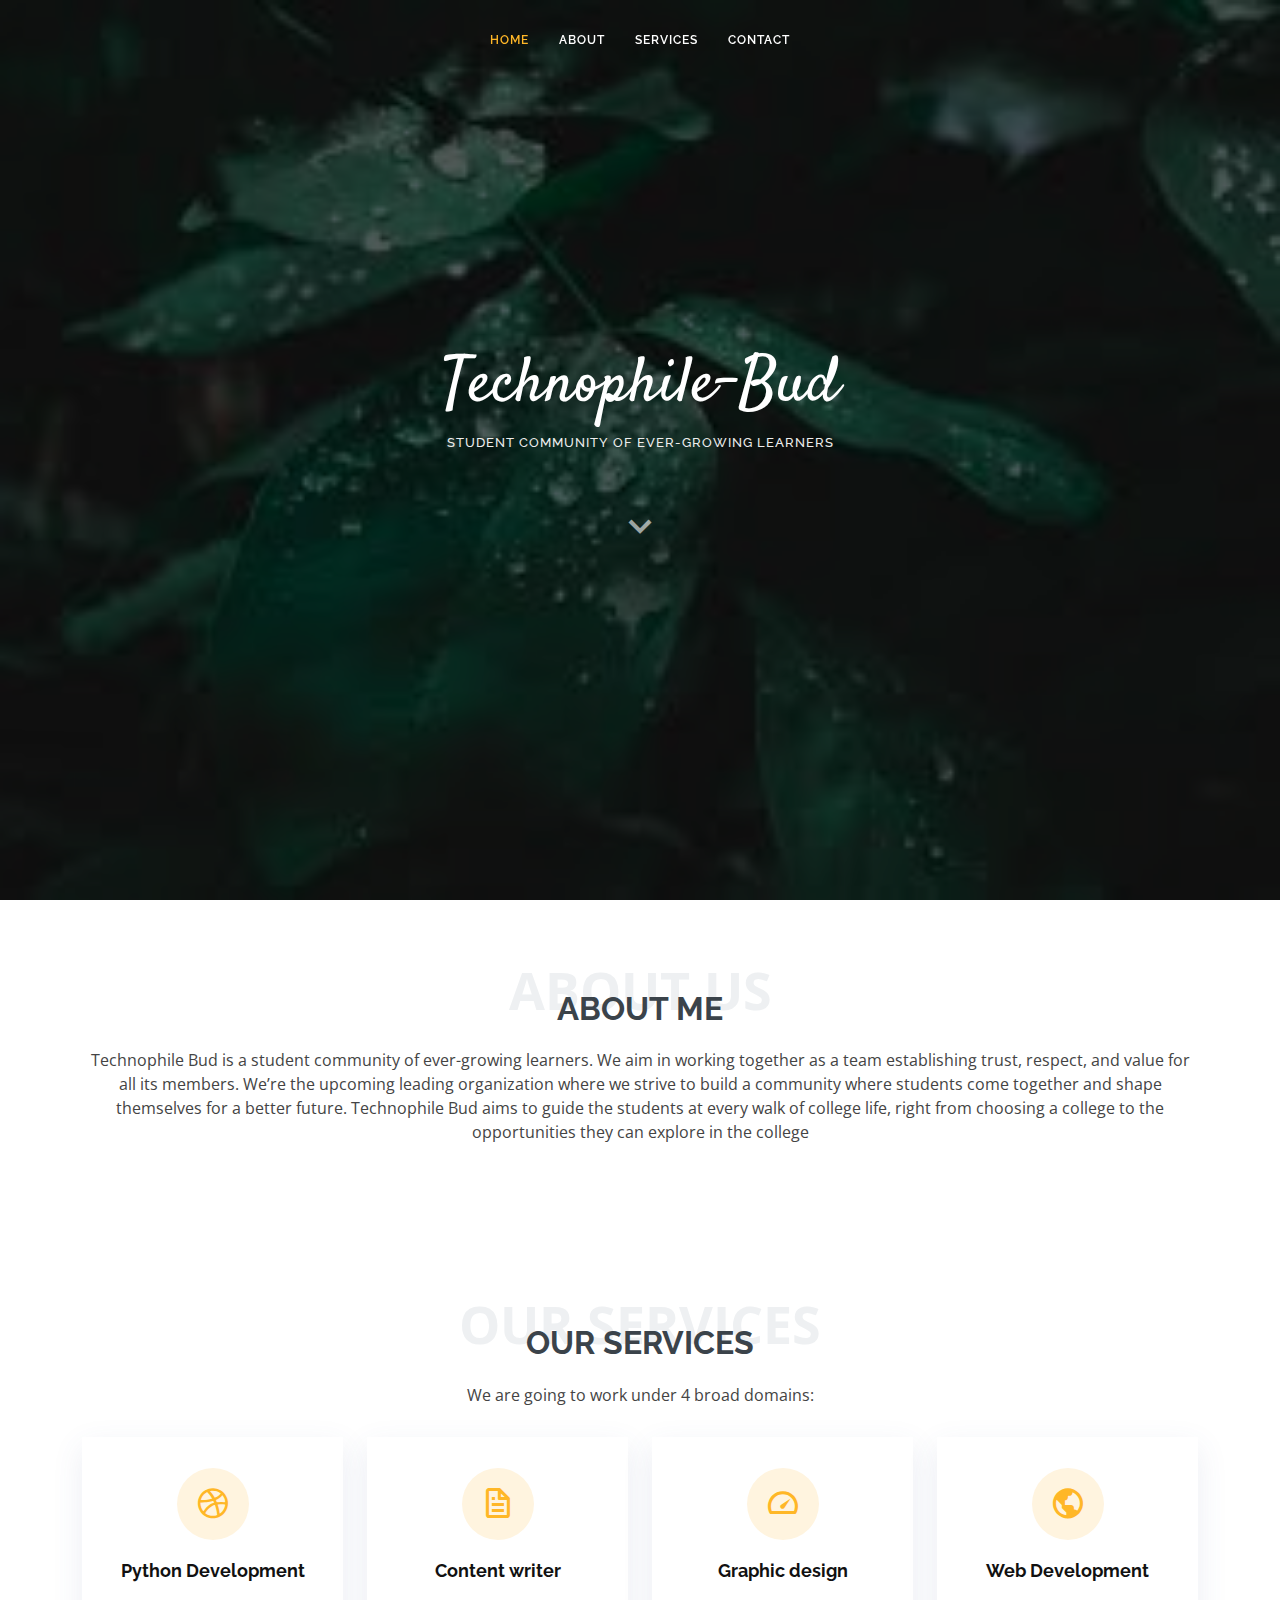
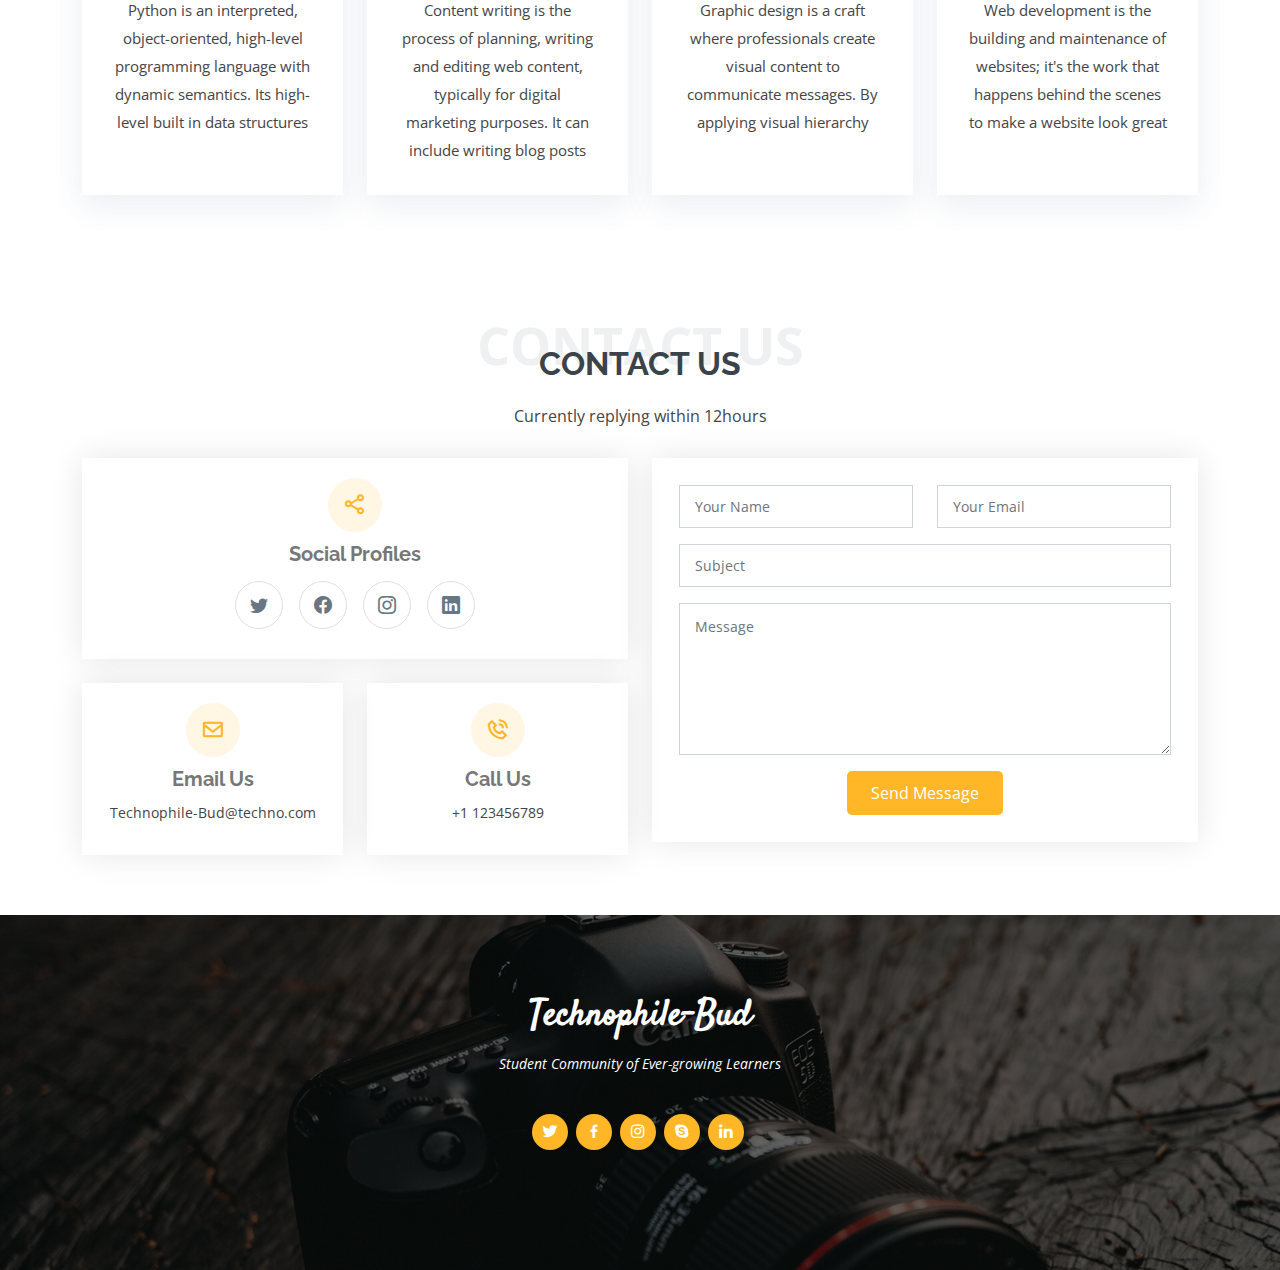
<file: Task_4/index.html>
<!DOCTYPE html>
<html lang="en">

<head>
  <meta charset="utf-8">
  <meta content="width=device-width, initial-scale=1.0" name="viewport">

  <title>Technophile-Bud</title>
  <meta content="" name="description">
  <meta content="" name="keywords">

  <!-- Favicons -->
  <link href="https://i.pinimg.com/564x/f2/9a/85/f29a85b01260d7a4f477b8e4646e94b4.jpg" rel="icon">

  <!-- Google Fonts -->
  <link href="https://fonts.googleapis.com/css?family=Open+Sans:300,300i,400,400i,600,600i,700,700i|Raleway:300,300i,400,400i,500,500i,600,600i,700,700i|Satisfy" rel="stylesheet">

  <link href="assets/vendor/bootstrap/css/bootstrap.min.css" rel="stylesheet">
  <link href="assets/vendor/bootstrap-icons/bootstrap-icons.css" rel="stylesheet">
  <link href="assets/vendor/boxicons/css/boxicons.min.css" rel="stylesheet">
  <link href="assets/vendor/glightbox/css/glightbox.min.css" rel="stylesheet">
  <link href="assets/vendor/swiper/swiper-bundle.min.css" rel="stylesheet">
  <link href="assets/css/style.css" rel="stylesheet">

<body>

  <!-- ======= Header ======= -->
  <header id="header" class="fixed-top d-flex justify-content-center align-items-center header-transparent">

    <nav id="navbar" class="navbar">
      <ul>
        <li><a class="nav-link scrollto active" href="#hero">Home</a></li>
        <li><a class="nav-link scrollto" href="#about">About</a></li>
        <li><a class="nav-link scrollto" href="#services">Services</a></li>
        <li><a class="nav-link scrollto" href="#contact">Contact</a></li>
      </ul>
      <i class="bi bi-list mobile-nav-toggle"></i>
    </nav><!-- .navbar -->

  </header><!-- End Header -->

  <!-- ======= Hero Section ======= -->
  <section id="hero">
    <div class="hero-container">
      <h1>Technophile-Bud</h1>
      <h2>Student Community of Ever-growing Learners</h2>
      <a href="#about" class="btn-scroll scrollto" title="Scroll Down"><i class="bx bx-chevron-down"></i></a>
    </div>
  </section><!-- End Hero -->

  <main id="main">

    <!-- ======= About Me Section ======= -->
    <section id="about" class="about">
      <div class="container">

        <div class="section-title">
          <span>About Us</span>
          <h2>About Me</h2>
          <p>Technophile Bud is a student community of ever-growing learners. We aim in working together as a team establishing trust, respect, and value for all its members. We’re the upcoming leading organization where we strive to build a community where students come together and shape themselves for a better future. Technophile Bud aims to guide the students at every walk of college life, right from choosing a college to the opportunities they can explore in the college</p>
        </div>

      </div>
    </section><!-- End About Me Section -->

    <!-- ======= My Services Section ======= -->
    <section id="services" class="services">
      <div class="container">

        <div class="section-title">
          <span>Our Services</span>
          <h2>Our Services</h2>
          <p>We are going to work under 4 broad domains:</p>
        </div>

        <div class="row">
          <div class="col-md-6 col-lg-3 d-flex align-items-stretch mb-5 mb-lg-0">
            <div class="icon-box">
              <div class="icon"><i class="bx bxl-dribbble"></i></div>
              <h4 class="title"><a href="">Python Development</a></h4>
              <p class="description">Python is an interpreted, object-oriented, high-level programming language with dynamic semantics. Its high-level built in data structures</p>
            </div>
          </div>

          <div class="col-md-6 col-lg-3 d-flex align-items-stretch mb-5 mb-lg-0">
            <div class="icon-box">
              <div class="icon"><i class="bx bx-file"></i></div>
              <h4 class="title"><a href="">Content writer</a></h4>
              <p class="description">Content writing is the process of planning, writing and editing web content, typically for digital marketing purposes. It can include writing blog posts</p>
            </div>
          </div>

          <div class="col-md-6 col-lg-3 d-flex align-items-stretch mb-5 mb-lg-0">
            <div class="icon-box">
              <div class="icon"><i class="bx bx-tachometer"></i></div>
              <h4 class="title"><a href="">Graphic design</a></h4>
              <p class="description">Graphic design is a craft where professionals create visual content to communicate messages. By applying visual hierarchy</p>
            </div>
          </div>

          <div class="col-md-6 col-lg-3 d-flex align-items-stretch mb-5 mb-lg-0">
            <div class="icon-box">
              <div class="icon"><i class="bx bx-world"></i></div>
              <h4 class="title"><a href="">Web Development</a></h4>
              <p class="description">Web development is the building and maintenance of websites; it's the work that happens behind the scenes to make a website look great</p>
            </div>
          </div>

        </div>

      </div>
    </section><!-- End My Services Section -->

    <!-- ======= Contact Section ======= -->
    <section id="contact" class="contact">
      <div class="container">

        <div class="section-title">
          <span>Contact Us</span>
          <h2>Contact Us</h2>
          <p>Currently replying within 12hours</p>
        </div>

        <div class="row">

          <div class="col-lg-6">

            <div class="row">
              <div class="col-md-12">
                <div class="info-box">
                  <i class="bx bx-share-alt"></i>
                  <h3>Social Profiles</h3>
                  <div class="social-links">
                    <a href="#" class="twitter"><i class="bi bi-twitter"></i></a>
                    <a href="#" class="facebook"><i class="bi bi-facebook"></i></a>
                    <a href="#" class="instagram"><i class="bi bi-instagram"></i></a>
                    <a href="#" class="linkedin"><i class="bi bi-linkedin"></i></a>
                  </div>
                </div>
              </div>
              <div class="col-md-6">
                <div class="info-box mt-4">
                  <i class="bx bx-envelope"></i>
                  <h3>Email Us</h3>
                  <p>Technophile-Bud@techno.com</p>
                </div>
              </div>
              <div class="col-md-6">
                <div class="info-box mt-4">
                  <i class="bx bx-phone-call"></i>
                  <h3>Call Us</h3>
                  <p>+1 123456789</p>
                </div>
              </div>
            </div>

          </div>

          <div class="col-lg-6">
            <form action="#home" method="post" role="form" class="php-email-form">
              <div class="row">
                <div class="col-md-6 form-group">
                  <input type="text" name="name" class="form-control" id="name" placeholder="Your Name" required>
                </div>
                <div class="col-md-6 form-group mt-3 mt-md-0">
                  <input type="email" class="form-control" name="email" id="email" placeholder="Your Email" required>
                </div>
              </div>
              <div class="form-group mt-3">
                <input type="text" class="form-control" name="subject" id="subject" placeholder="Subject" required>
              </div>
              <div class="form-group mt-3">
                <textarea class="form-control" name="message" rows="6" placeholder="Message" required></textarea>
              </div>
              <div class="my-3">
                <div class="loading">Loading</div>
                <div class="error-message"></div>
                <div class="sent-message">Your message has been sent. Thank you!</div>
              </div>
              <div class="text-center"><button type="submit">Send Message</button></div>
            </form>
          </div>

        </div>

      </div>
    </section><!-- End Contact Me Section -->

  </main><!-- End #main -->

  <!-- ======= Footer ======= -->
  <footer id="footer">
    <div class="container">
      <h3>Technophile-Bud</h3>
      <p>Student Community of Ever-growing Learners</p>  <div class="social-links">
        <a href="#" class="twitter"><i class="bx bxl-twitter"></i></a>
        <a href="#" class="facebook"><i class="bx bxl-facebook"></i></a>
        <a href="#" class="instagram"><i class="bx bxl-instagram"></i></a>
        <a href="#" class="google-plus"><i class="bx bxl-skype"></i></a>
        <a href="#" class="linkedin"><i class="bx bxl-linkedin"></i></a>
      </div>
    </div>
  </footer><!-- End Footer -->

  <a href="#" class="back-to-top d-flex align-items-center justify-content-center"><i class="bi bi-arrow-up-short"></i></a>

  <script src="assets/js/main.js"></script>

</body>
</html>
</file>
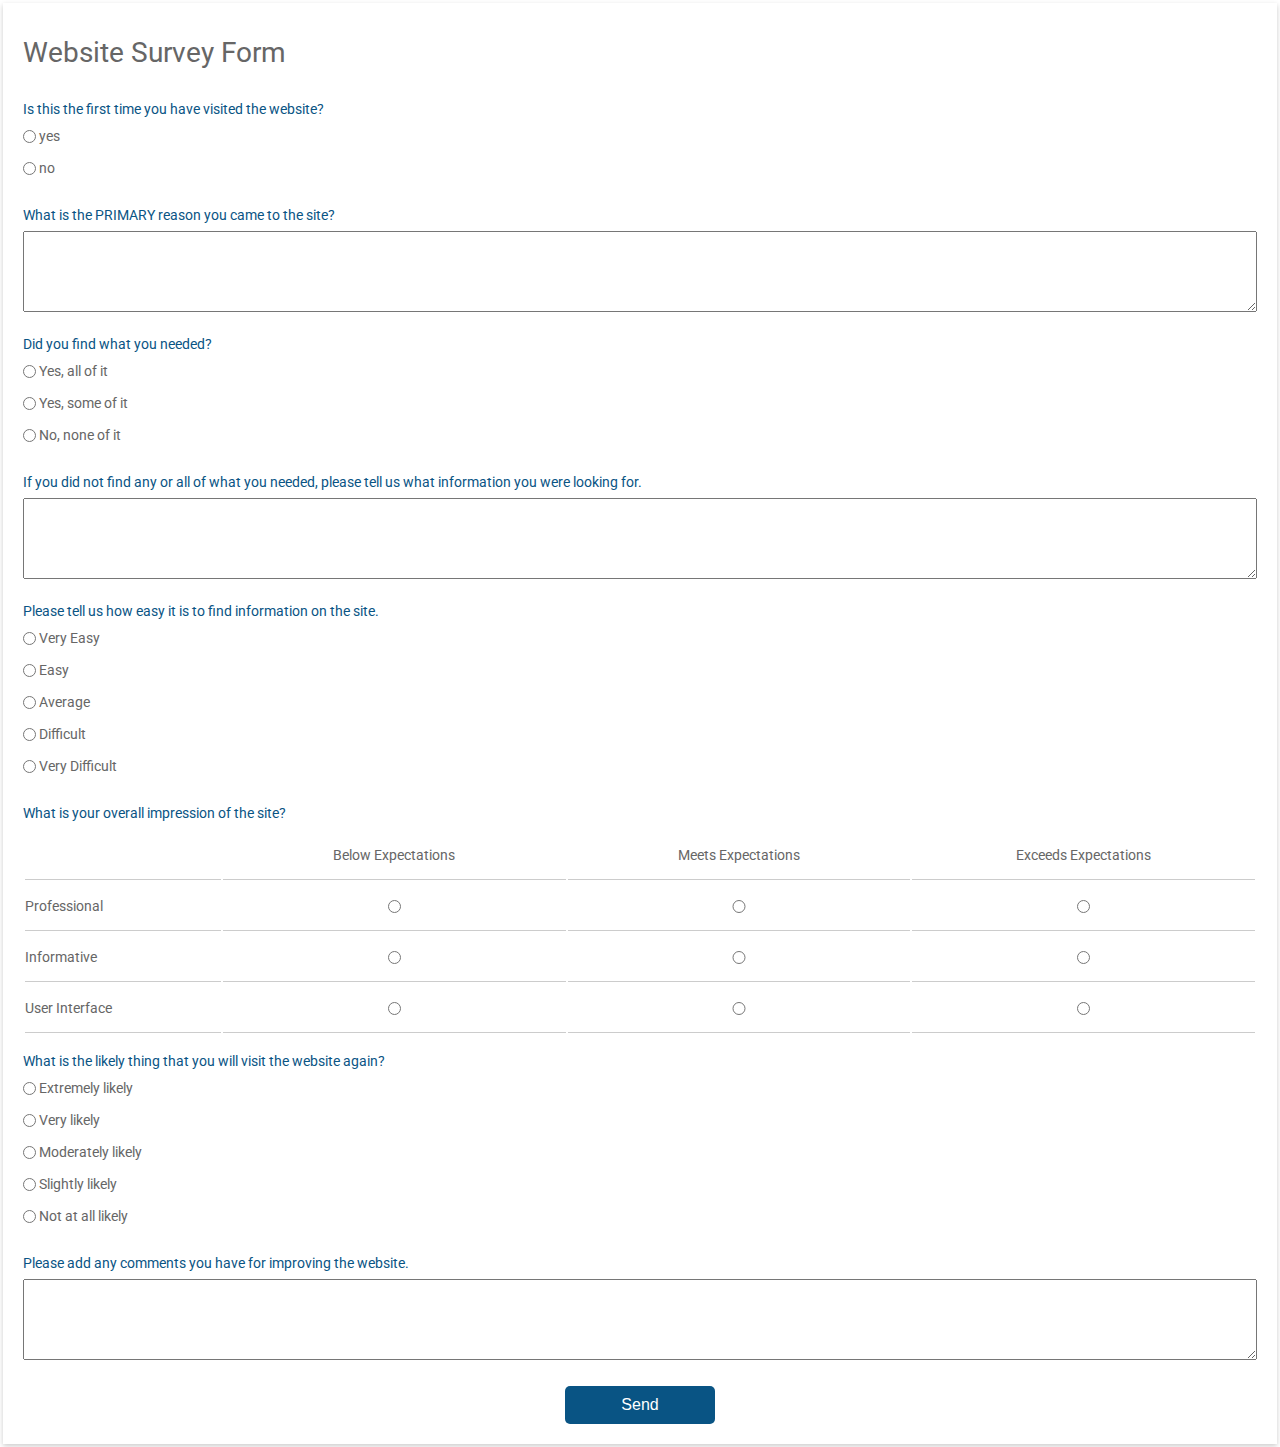
<file: Task_2/survey.html>
<!DOCTYPE html>
<html>
  <head>
    <title>Website Survey Form</title>
    <link href='https://fonts.googleapis.com/css?family=Open+Sans:400,300,300italic,400italic,600' rel='stylesheet' type='text/css'>
    <link href="https://fonts.googleapis.com/css?family=Roboto:300,400,500,700" rel="stylesheet">
    <link rel="icon" href="https://twemoji.maxcdn.com/2/svg/1f47e.svg" type="image/gif">
    <style>
      html, body {
      min-height: 100%;
      }
      body, div, form, input, p { 
      padding: 0;
      margin: 0;
      outline: none;
      font-family: Roboto, Arial, sans-serif;
      font-size: 14px;
      color: #666;
      line-height: 22px;
      }
      h1 {
      font-weight: 400;
      }
      .testbox {
      display: flex;
      justify-content: center;
      align-items: center;
      height: inherit;
      padding: 3px;
      }
      form {
      width: 100%;
      padding: 20px;
      background: #fff;
      box-shadow: 0 2px 5px #ccc; 
      }
      input {
      width: calc(100% - 10px);
      padding: 5px;
      border: 1px solid #ccc;
      border-radius: 3px;
      vertical-align: middle;
      }
      input:hover, textarea:hover {
      outline: none;
      border: 1px solid #095484;
      }
      th, td {
      width: 28%;
      padding: 15px 0;
      border-bottom: 1px solid #ccc;
      text-align: center;
      vertical-align: unset;
      line-height: 18px;
      font-weight: 400;
      word-break: break-all;
      }
      .first-col {
      width: 16%;
      text-align: left;
      }
      textarea:hover {
      outline: none;
      border: 1px solid #1c87c9;
      }
      table {
      width: 100%;
      }
      textarea {
      width: calc(100% - 6px);
      }
      .question {
      padding: 15px 0 5px;
      color: #095484;
      }
      .question-answer label {
      display: block;
      padding: 0 20px 10px 0;
      }
      .question-answer input {
      width: auto;
      }
      .btn-block {
      margin-top: 20px;
      text-align: center;
      }
      button {
      width: 150px;
      padding: 10px;
      border: none;
      -webkit-border-radius: 5px; 
      -moz-border-radius: 5px; 
      border-radius: 5px; 
      background-color: #095484;
      font-size: 16px;
      color: #fff;
      cursor: pointer;
      }
      button:hover {
      background-color: #0666a3;
      }
      @media (min-width: 568px) {
      th, td {
      word-break: keep-all;
      }
      }
    </style>
  </head>
  <body>
    <div class="testbox">
      <form action="/">
        <h1>Website Survey Form</h1>
        <p class="question">Is this the first time you have visited the website?</p>
        <div class="question-answer">
          <label><input type="radio" value="none" name="visited" /> yes</label>
          <label><input type="radio" value="none" name="visited" /> no</label>
        </div>
        <p class="question">What is the PRIMARY reason you came to the site?</p>
        <textarea rows="5"></textarea>
        <p class="question">Did you find what you needed?</p>
        <div class="question-answer">
          <label><input type="radio" value="none" name="needed" /> Yes, all of it</label>
          <label><input type="radio" value="none" name="needed" /> Yes, some of it</label>
          <label><input type="radio" value="none" name="needed" /> No, none of it</label>
        </div>
        <p class="question">If you did not find any or all of what you needed, please tell us what information you were looking for.</p>
        <textarea rows="5"></textarea>
        <p class="question">Please tell us how easy it is to find information on the site.</p>
        <div class="question-answer">
          <label><input type="radio" value="none" name="easy" /> Very Easy</label>
          <label><input type="radio" value="none" name="easy" /> Easy</label>
          <label><input type="radio" value="none" name="easy" /> Average</label>
          <label><input type="radio" value="none" name="easy" /> Difficult</label>
          <label><input type="radio" value="none" name="easy" /> Very Difficult</label>
        </div>
        <p class="question">What is your overall impression of the site?</p>
        <table>
          <tr>
            <th class="first-col"></th>
            <th>Below Expectations</th>
            <th>Meets Expectations</th>
            <th>Exceeds Expectations</th>
          </tr>
          <tr>
            <td class="first-col">Professional</td>
            <td><input type="radio" value="none" name="professional" /></td>
            <td><input type="radio" value="none" name="professional" /></td>
            <td><input type="radio" value="none" name="professional" /></td>
          </tr>
          <tr>
            <td class="first-col">Informative</td>
            <td><input type="radio" value="none" name="Informative" /></td>
            <td><input type="radio" value="none" name="Informative" /></td>
            <td><input type="radio" value="none" name="Informative" /></td>
          </tr>
          <tr>
            <td class="first-col">User Interface</td>
            <td><input type="radio" value="none" name="Visually" /></td>
            <td><input type="radio" value="none" name="Visually" /></td>
            <td><input type="radio" value="none" name="Visually" /></td>
          </tr>
        </table>
        <p class="question">What is the likely thing that you will visit the website again?</p>
        <div class="question-answer">
          <label><input type="radio" value="none" name="likelihood" /> Extremely likely</label>
          <label><input type="radio" value="none" name="likelihood" /> Very likely</label>
          <label><input type="radio" value="none" name="likelihood" /> Moderately likely</label>
          <label><input type="radio" value="none" name="likelihood" /> Slightly likely</label>
          <label><input type="radio" value="none" name="likelihood" /> Not at all likely</label>
        </div>
        <p class="question">Please add any comments you have for improving the website.</p>
        <textarea rows="5"></textarea>
        <div class="btn-block">
          <button type="submit" href="/">Send</button>
        </div>
      </form>
    </div>
  </body>
</html>
</file>
<file: Task_4/assets/css/style.css>
body {
  font-family: "Open Sans", sans-serif;
  color: #444444;
}

a {
  color: #ffb727;
  text-decoration: none;
}

a:hover {
  color: #ffc85a;
  text-decoration: none;
}

h1, h2, h3, h4, h5, h6 {
  font-family: "Raleway", sans-serif;
}

/*--------------------------------------------------------------
# Back to top button
--------------------------------------------------------------*/
.back-to-top {
  position: fixed;
  visibility: hidden;
  opacity: 0;
  right: 15px;
  bottom: 15px;
  z-index: 996;
  background: #ffb727;
  width: 40px;
  height: 40px;
  border-radius: 4px;
  transition: all 0.4s;
}

.back-to-top i {
  font-size: 28px;
  color: #fff;
  line-height: 0;
}

.back-to-top:hover {
  background: #ffc550;
  color: #fff;
}

.back-to-top.active {
  visibility: visible;
  opacity: 1;
}

/*--------------------------------------------------------------
# Header
--------------------------------------------------------------*/
#header {
  z-index: 997;
  transition: all 0.5s;
  height: 80px;
  background: rgba(25, 28, 31, 0.8);
}

#header.header-transparent {
  background: transparent;
}

#header.header-scrolled {
  height: 60px;
  background: rgba(25, 28, 31, 0.8);
}

/*--------------------------------------------------------------
# Navigation Menu
--------------------------------------------------------------*/
/**
* Desktop Navigation 
*/
.navbar {
  padding: 0;
}

.navbar ul {
  margin: 0;
  padding: 0;
  display: flex;
  list-style: none;
  align-items: center;
}

.navbar li {
  position: relative;
}

.navbar a, .navbar a:focus {
  display: flex;
  align-items: center;
  justify-content: space-between;
  padding: 10px 15px;
  color: #fff;
  white-space: nowrap;
  transition: 0.3s;
  font-size: 12px;
  font-family: "Raleway", sans-serif;
  text-transform: uppercase;
  font-weight: 600;
  letter-spacing: 1px;
}

.navbar a i, .navbar a:focus i {
  font-size: 12px;
  line-height: 0;
  margin-left: 5px;
}

.navbar a:hover, .navbar .active, .navbar .active:focus, .navbar li:hover > a {
  color: #ffb727;
}

.navbar .dropdown ul {
  display: block;
  position: absolute;
  left: 14px;
  top: calc(100% + 30px);
  margin: 0;
  padding: 10px 0;
  z-index: 99;
  opacity: 0;
  visibility: hidden;
  background: #fff;
  box-shadow: 0px 0px 30px rgba(127, 137, 161, 0.25);
  transition: 0.3s;
  border-radius: 4px;
}

.navbar .dropdown ul li {
  min-width: 200px;
}

.navbar .dropdown ul a {
  padding: 10px 20px;
  font-size: 14px;
  text-transform: none;
  font-weight: 400;
  color: #3b434a;
  letter-spacing: 1px;
}

.navbar .dropdown ul a i {
  font-size: 12px;
}

.navbar .dropdown ul a:hover, .navbar .dropdown ul .active:hover, .navbar .dropdown ul li:hover > a {
  color: #ffb727;
}

.navbar .dropdown:hover > ul {
  opacity: 1;
  top: 100%;
  visibility: visible;
}

.navbar .dropdown .dropdown ul {
  top: 0;
  left: calc(100% - 30px);
  visibility: hidden;
}

.navbar .dropdown .dropdown:hover > ul {
  opacity: 1;
  top: 0;
  left: 100%;
  visibility: visible;
}

@media (max-width: 1366px) {
  .navbar .dropdown .dropdown ul {
    left: -90%;
  }
  .navbar .dropdown .dropdown:hover > ul {
    left: -100%;
  }
}

/**
* Mobile Navigation 
*/
.mobile-nav-toggle {
  color: #fff;
  font-size: 28px;
  cursor: pointer;
  display: none;
  line-height: 0;
  transition: 0.5s;
}

@media (max-width: 991px) {
  .mobile-nav-toggle {
    display: block;
  }
  .navbar ul {
    display: none;
  }
}

.navbar-mobile {
  position: fixed;
  overflow: hidden;
  top: 0;
  right: 0;
  left: 0;
  bottom: 0;
  background: rgba(36, 41, 46, 0.9);
  transition: 0.3s;
  z-index: 999;
}

.navbar-mobile .mobile-nav-toggle {
  position: absolute;
  top: 15px;
  right: 15px;
}

.navbar-mobile ul {
  display: block;
  position: absolute;
  top: 55px;
  right: 15px;
  bottom: 15px;
  left: 15px;
  padding: 10px 0;
  border-radius: 10px;
  background-color: #fff;
  overflow-y: auto;
  transition: 0.3s;
}

.navbar-mobile a {
  padding: 10px 20px;
  font-size: 14px;
  color: #3b434a;
}

.navbar-mobile a:hover, .navbar-mobile .active, .navbar-mobile li:hover > a {
  color: #ffb727;
}

.navbar-mobile .getstarted {
  margin: 15px;
}

.navbar-mobile .dropdown ul {
  position: static;
  display: none;
  margin: 10px 20px;
  padding: 10px 0;
  z-index: 99;
  opacity: 1;
  visibility: visible;
  background: #fff;
  box-shadow: 0px 0px 30px rgba(127, 137, 161, 0.25);
}

.navbar-mobile .dropdown ul li {
  min-width: 200px;
}

.navbar-mobile .dropdown ul a {
  padding: 10px 20px;
}

.navbar-mobile .dropdown ul a i {
  font-size: 12px;
}

.navbar-mobile .dropdown ul a:hover, .navbar-mobile .dropdown ul .active:hover, .navbar-mobile .dropdown ul li:hover > a {
  color: #ffb727;
}

.navbar-mobile .dropdown > .dropdown-active {
  display: block;
}

/*--------------------------------------------------------------
# Hero Section
--------------------------------------------------------------*/
#hero {
  width: 100%;
  height: 100vh;
  background: url("../img/hero-bg.jpg") top right;
  background-size: cover;
  position: relative;
}

#hero:before {
  content: "";
  background: rgba(0, 0, 0, 0.65);
  position: absolute;
  bottom: 0;
  top: 0;
  left: 0;
  right: 0;
}

#hero .hero-container {
  position: absolute;
  bottom: 0;
  top: 0;
  left: 0;
  right: 0;
  display: flex;
  justify-content: center;
  align-items: center;
  flex-direction: column;
  padding: 0 15px;
}

#hero h1 {
  margin: 0 0 10px 0;
  font-size: 64px;
  font-family: "Satisfy", serif;
  color: #fff;
}

#hero h2 {
  color: #eee;
  margin-bottom: 50px;
  font-size: 13px;
  font-weight: 500;
  letter-spacing: 1px;
  text-transform: uppercase;
}

#hero .btn-scroll {
  transition: 0.4s;
  color: rgba(255, 255, 255, 0.6);
  animation: up-down 1s ease-in-out infinite alternate-reverse both;
}

#hero .btn-scroll i {
  font-size: 48px;
}

#hero .btn-scroll:hover {
  color: #ffb727;
}

@media (min-width: 1024px) {
  #hero {
    background-attachment: fixed;
  }
}

@media (max-width: 575px) {
  #hero h1 {
    font-size: 40px;
  }
  #hero h2 {
    text-align: center;
    margin-bottom: 30px;
  }
}

@-webkit-keyframes up-down {
  0% {
    transform: translateY(5px);
  }
  100% {
    transform: translateY(-5px);
  }
}

@keyframes up-down {
  0% {
    transform: translateY(5px);
  }
  100% {
    transform: translateY(-5px);
  }
}

/*--------------------------------------------------------------
# Sections General
--------------------------------------------------------------*/
section {
  padding: 60px 0;
}

.section-bg {
  background-color: white;
}

.section-title {
  text-align: center;
  padding: 30px 0;
  position: relative;
}

.section-title h2 {
  font-size: 32px;
  font-weight: 700;
  text-transform: uppercase;
  margin-bottom: 20px;
  padding-bottom: 0;
  color: #3b434a;
  position: relative;
  z-index: 2;
}

.section-title span {
  position: absolute;
  top: 30px;
  color: #eef0f2;
  left: 0;
  right: 0;
  z-index: 1;
  font-weight: 700;
  font-size: 52px;
  text-transform: uppercase;
  line-height: 0;
}

.section-title p {
  margin-bottom: 0;
  position: relative;
  z-index: 2;
}

@media (max-width: 575px) {
  .section-title h2 {
    font-size: 28px;
    margin-bottom: 15px;
  }
  .section-title span {
    font-size: 38px;
  }
}

/*--------------------------------------------------------------
# Breadcrumbs
--------------------------------------------------------------*/
.breadcrumbs {
  padding: 20px 0;
  background-color: #f4f5f6;
  min-height: 40px;
  margin-top: 78px;
}

@media (max-width: 992px) {
  .breadcrumbs {
    margin-top: 60px;
  }
}

.breadcrumbs h2 {
  font-size: 24px;
  font-weight: 300;
  margin: 0;
}

@media (max-width: 992px) {
  .breadcrumbs h2 {
    margin: 0 0 10px 0;
  }
}

.breadcrumbs ol {
  display: flex;
  flex-wrap: wrap;
  list-style: none;
  padding: 0;
  margin: 0;
  font-size: 14px;
}

.breadcrumbs ol li + li {
  padding-left: 10px;
}

.breadcrumbs ol li + li::before {
  display: inline-block;
  padding-right: 10px;
  color: #6c757d;
  content: "/";
}

@media (max-width: 768px) {
  .breadcrumbs .d-flex {
    display: block !important;
  }
  .breadcrumbs ol {
    display: block;
  }
  .breadcrumbs ol li {
    display: inline-block;
  }
}

/*--------------------------------------------------------------
# About Me
--------------------------------------------------------------*/
.about .content h3 {
  font-weight: 700;
  font-size: 26px;
  color: #3b434a;
  text-transform: uppercase;
}

.about .content ul {
  list-style: none;
  padding: 0;
}

.about .content ul li {
  margin-bottom: 20px;
  display: flex;
  align-items: center;
}

.about .content ul strong {
  margin-right: 10px;
}

.about .content ul i {
  font-size: 16px;
  margin-right: 5px;
  color: #ffb727;
  line-height: 0;
}

.about .content p:last-child {
  margin-bottom: 0;
}

.about .content .count-box {
  width: 100%;
}

.about .content .count-box i {
  display: block;
  font-size: 36px;
  color: #ffb727;
  float: left;
  line-height: 0;
}

.about .content .count-box span {
  font-size: 36px;
  line-height: 30px;
  display: block;
  font-weight: 700;
  color: #3b434a;
  margin-left: 50px;
}

.about .content .count-box p {
  padding: 15px 0 0 0;
  margin: 0 0 0 50px;
  font-family: "Raleway", sans-serif;
  font-size: 14px;
  color: #5d6a75;
}

.about .content .count-box a {
  font-weight: 600;
  display: block;
  margin-top: 20px;
  color: #5d6a75;
  font-size: 15px;
  font-family: "Satisfy", serif;
  transition: ease-in-out 0.3s;
}

.about .content .count-box a:hover {
  color: #82909c;
}

.about .image {
  background: url("../img/me.jpg") center center no-repeat;
  background-size: cover;
  min-height: 500px;
}

.about .skills-content {
  margin-top: 30px;
}

.about .skills-content .progress {
  height: 60px;
  display: block;
  background: none;
  border-radius: 0;
}

.about .skills-content .progress .skill {
  padding: 10px 0;
  margin: 0 0 6px 0;
  text-transform: uppercase;
  display: block;
  font-weight: 700;
  font-family: "Raleway", sans-serif;
  color: #3b434a;
}

.about .skills-content .progress .skill .val {
  float: right;
  font-style: normal;
}

.about .skills-content .progress-bar-wrap {
  background: #e6e8eb;
}

.about .skills-content .progress-bar {
  width: 1px;
  height: 10px;
  transition: .9s;
  background-color: #ffb727;
}

/*--------------------------------------------------------------
# My Resume
--------------------------------------------------------------*/
.resume .resume-title {
  font-size: 26px;
  font-weight: 700;
  margin-top: 20px;
  margin-bottom: 20px;
  color: #3b434a;
}

.resume .resume-item {
  padding: 0 0 20px 20px;
  margin-top: -2px;
  border-left: 2px solid #82909c;
  position: relative;
}

.resume .resume-item h4 {
  line-height: 18px;
  font-size: 16px;
  font-weight: 700;
  text-transform: uppercase;
  color: #ffb727;
  margin-bottom: 10px;
}

.resume .resume-item h5 {
  font-size: 16px;
  background: #eef0f2;
  padding: 5px 15px;
  display: inline-block;
  font-weight: 600;
  margin-bottom: 10px;
}

.resume .resume-item ul {
  padding-left: 20px;
}

.resume .resume-item ul li {
  padding-bottom: 10px;
}

.resume .resume-item:last-child {
  padding-bottom: 0;
}

.resume .resume-item::before {
  content: "";
  position: absolute;
  width: 16px;
  height: 16px;
  border-radius: 50px;
  left: -9px;
  top: 0;
  background: #fff;
  border: 2px solid #82909c;
}

/*--------------------------------------------------------------
# My Services
--------------------------------------------------------------*/
.services .icon-box {
  padding: 30px;
  position: relative;
  overflow: hidden;
  background: #fff;
  box-shadow: 0 10px 29px 0 rgba(68, 88, 144, 0.1);
  transition: all 0.3s ease-in-out;
  text-align: center;
  border: 1px solid #fff;
}

.services .icon {
  margin: 0 auto 20px auto;
  padding-top: 17px;
  display: inline-block;
  text-align: center;
  border-radius: 50%;
  width: 72px;
  height: 72px;
  background: #fff4df;
}

.services .icon i {
  font-size: 36px;
  line-height: 1;
  color: #ffb727;
}

.services .title {
  font-weight: 700;
  margin-bottom: 15px;
  font-size: 18px;
}

.services .title a {
  color: #111;
  transition: 0.3s;
}

.services .description {
  font-size: 15px;
  line-height: 28px;
  margin-bottom: 0;
}

.services .icon-box:hover {
  border-color: #ffb727;
}

.services .icon-box:hover .title a {
  color: #ffb727;
}

/*--------------------------------------------------------------
# Testimonials
--------------------------------------------------------------*/
.testimonials {
  padding: 80px 0;
  background: url("../img/testimonials-bg.jpg") no-repeat;
  background-position: center center;
  background-size: cover;
  position: relative;
}

.testimonials::before {
  content: "";
  position: absolute;
  left: 0;
  right: 0;
  top: 0;
  bottom: 0;
  background: rgba(14, 16, 17, 0.7);
}

.testimonials .section-header {
  margin-bottom: 40px;
}

.testimonials .testimonial-item {
  text-align: center;
  color: #fff;
}

.testimonials .testimonial-item .testimonial-img {
  width: 100px;
  border-radius: 50%;
  border: 6px solid rgba(255, 255, 255, 0.15);
  margin: 0 auto;
}

.testimonials .testimonial-item h3 {
  font-size: 20px;
  font-weight: bold;
  margin: 10px 0 5px 0;
  color: #fff;
}

.testimonials .testimonial-item h4 {
  font-size: 14px;
  color: #ddd;
  margin: 0 0 15px 0;
}

.testimonials .testimonial-item .quote-icon-left, .testimonials .testimonial-item .quote-icon-right {
  color: rgba(255, 255, 255, 0.4);
  font-size: 26px;
}

.testimonials .testimonial-item .quote-icon-left {
  display: inline-block;
  left: -5px;
  position: relative;
}

.testimonials .testimonial-item .quote-icon-right {
  display: inline-block;
  right: -5px;
  position: relative;
  top: 10px;
}

.testimonials .testimonial-item p {
  font-style: italic;
  margin: 0 auto 15px auto;
  color: #eee;
}

.testimonials .swiper-pagination {
  margin-top: 20px;
  position: relative;
}

.testimonials .swiper-pagination .swiper-pagination-bullet {
  width: 12px;
  height: 12px;
  opacity: 1;
  background-color: rgba(255, 255, 255, 0.4);
}

.testimonials .swiper-pagination .swiper-pagination-bullet-active {
  background-color: #ffb727;
}

@media (min-width: 992px) {
  .testimonials .testimonial-item p {
    width: 80%;
  }
}

/*--------------------------------------------------------------
# My Portfolio
--------------------------------------------------------------*/
.portfolio #portfolio-flters {
  list-style: none;
  margin-bottom: 20px;
}

.portfolio #portfolio-flters li {
  cursor: pointer;
  display: inline-block;
  margin: 0 10px 10px 10px;
  font-size: 15px;
  font-weight: 600;
  line-height: 1;
  padding: 7px 10px;
  text-transform: uppercase;
  color: #444444;
  transition: all 0.3s ease-in-out;
  border: 2px solid #fff;
}

.portfolio #portfolio-flters li:hover, .portfolio #portfolio-flters li.filter-active {
  color: #f3a200;
  border-color: #ffb727;
}

.portfolio .portfolio-item {
  margin-bottom: 30px;
}

.portfolio .portfolio-item .portfolio-img {
  overflow: hidden;
}

.portfolio .portfolio-item .portfolio-img img {
  transition: all 0.8s ease-in-out;
}

.portfolio .portfolio-item .portfolio-info {
  opacity: 0;
  position: absolute;
  left: 15px;
  bottom: 0;
  z-index: 3;
  right: 15px;
  transition: all ease-in-out 0.3s;
  background: rgba(0, 0, 0, 0.5);
  padding: 10px 15px;
}

.portfolio .portfolio-item .portfolio-info h4 {
  font-size: 18px;
  color: #fff;
  font-weight: 600;
  color: #fff;
  margin-bottom: 0px;
}

.portfolio .portfolio-item .portfolio-info p {
  color: rgba(255, 255, 255, 0.8);
  font-size: 14px;
  margin-bottom: 0;
}

.portfolio .portfolio-item .portfolio-info .preview-link, .portfolio .portfolio-item .portfolio-info .details-link {
  position: absolute;
  right: 40px;
  font-size: 24px;
  top: calc(50% - 18px);
  color: #fff;
  transition: 0.3s;
}

.portfolio .portfolio-item .portfolio-info .preview-link:hover, .portfolio .portfolio-item .portfolio-info .details-link:hover {
  color: #ffc041;
}

.portfolio .portfolio-item .portfolio-info .details-link {
  right: 10px;
}

.portfolio .portfolio-item:hover .portfolio-img img {
  transform: scale(1.2);
}

.portfolio .portfolio-item:hover .portfolio-info {
  opacity: 1;
}

/*--------------------------------------------------------------
# Portfolio Details
--------------------------------------------------------------*/
.portfolio-details {
  padding-top: 40px;
}

.portfolio-details .portfolio-details-slider img {
  width: 100%;
}

.portfolio-details .portfolio-details-slider .swiper-pagination {
  margin-top: 20px;
  position: relative;
}

.portfolio-details .portfolio-details-slider .swiper-pagination .swiper-pagination-bullet {
  width: 12px;
  height: 12px;
  background-color: #fff;
  opacity: 1;
  border: 1px solid #ffb727;
}

.portfolio-details .portfolio-details-slider .swiper-pagination .swiper-pagination-bullet-active {
  background-color: #ffb727;
}

.portfolio-details .portfolio-info {
  padding: 30px;
  box-shadow: 0px 0 30px rgba(59, 67, 74, 0.08);
}

.portfolio-details .portfolio-info h3 {
  font-size: 22px;
  font-weight: 700;
  margin-bottom: 20px;
  padding-bottom: 20px;
  border-bottom: 1px solid #eee;
}

.portfolio-details .portfolio-info ul {
  list-style: none;
  padding: 0;
  font-size: 15px;
}

.portfolio-details .portfolio-info ul li + li {
  margin-top: 10px;
}

.portfolio-details .portfolio-description {
  padding-top: 30px;
}

.portfolio-details .portfolio-description h2 {
  font-size: 26px;
  font-weight: 700;
  margin-bottom: 20px;
}

.portfolio-details .portfolio-description p {
  padding: 0;
}

/*--------------------------------------------------------------
# Pricing
--------------------------------------------------------------*/
.pricing .box {
  padding: 20px;
  background: #fff;
  text-align: center;
  box-shadow: 0px 0px 4px rgba(0, 0, 0, 0.12);
  border-radius: 5px;
  position: relative;
  overflow: hidden;
}

.pricing h3 {
  font-weight: 400;
  margin: -20px -20px 20px -20px;
  padding: 20px 15px;
  font-size: 16px;
  font-weight: 600;
  color: #777777;
  background: #f8f8f8;
}

.pricing h4 {
  font-size: 36px;
  color: #ffb727;
  font-weight: 600;
  font-family: "Open Sans", sans-serif;
  margin-bottom: 20px;
}

.pricing h4 sup {
  font-size: 20px;
  top: -12px;
  left: -3px;
}

.pricing h4 span {
  color: #bababa;
  font-size: 16px;
  font-weight: 300;
}

.pricing ul {
  padding: 0;
  list-style: none;
  color: #444444;
  text-align: center;
  line-height: 20px;
  font-size: 14px;
}

.pricing ul li {
  padding-bottom: 16px;
}

.pricing ul i {
  color: #ffb727;
  font-size: 18px;
  padding-right: 4px;
}

.pricing ul .na {
  color: #ccc;
  text-decoration: line-through;
}

.pricing .btn-wrap {
  margin: 20px -20px -20px -20px;
  padding: 20px 15px;
  background: #f8f8f8;
  text-align: center;
}

.pricing .btn-buy {
  background: #ffb727;
  display: inline-block;
  padding: 8px 35px;
  border-radius: 4px;
  color: #fff;
  transition: none;
  font-size: 14px;
  font-weight: 400;
  font-family: "Raleway", sans-serif;
  font-weight: 600;
  transition: 0.3s;
}

.pricing .btn-buy:hover {
  background: #ffc85a;
}

.pricing .featured h3 {
  color: #fff;
  background: #ffb727;
}

.pricing .advanced {
  width: 200px;
  position: absolute;
  top: 18px;
  right: -68px;
  transform: rotate(45deg);
  z-index: 1;
  font-size: 14px;
  padding: 1px 0 3px 0;
  background: #ffb727;
  color: #fff;
}

/*--------------------------------------------------------------
# Contact Me
--------------------------------------------------------------*/
.contact .info-box {
  color: #444444;
  text-align: center;
  box-shadow: 0 0 30px rgba(214, 215, 216, 0.6);
  padding: 20px 0 30px 0;
}

.contact .info-box i.bx {
  font-size: 24px;
  color: #ffb727;
  border-radius: 50%;
  padding: 15px;
  background: #fff6e4;
}

.contact .info-box h3 {
  font-size: 20px;
  color: #777777;
  font-weight: 700;
  margin: 10px 0;
}

.contact .info-box p {
  padding: 0;
  line-height: 24px;
  font-size: 14px;
  margin-bottom: 0;
}

.contact .social-links {
  margin-top: 15px;
  display: flex;
  justify-content: center;
}

.contact .social-links a {
  font-size: 18px;
  display: inline-block;
  color: #687683;
  line-height: 1;
  margin: 0 8px;
  transition: 0.3s;
  padding: 14px;
  border-radius: 50px;
  border: 1px solid #dde1e4;
}

.contact .social-links a:hover {
  color: #fff;
  border-color: #ffb727;
  background: #ffb727;
}

.contact .php-email-form {
  box-shadow: 0 0 30px rgba(214, 215, 216, 0.6);
  padding: 27px;
}

.contact .php-email-form .validate {
  display: none;
  color: red;
  margin: 0 0 15px 0;
  font-weight: 400;
  font-size: 13px;
}

.contact .php-email-form .error-message {
  display: none;
  color: #fff;
  background: #ed3c0d;
  text-align: left;
  padding: 15px;
  font-weight: 600;
}

.contact .php-email-form .error-message br + br {
  margin-top: 25px;
}

.contact .php-email-form .sent-message {
  display: none;
  color: #fff;
  background: #18d26e;
  text-align: center;
  padding: 15px;
  font-weight: 600;
}

.contact .php-email-form .loading {
  display: none;
  background: #fff;
  text-align: center;
  padding: 15px;
}

.contact .php-email-form .loading:before {
  content: "";
  display: inline-block;
  border-radius: 50%;
  width: 24px;
  height: 24px;
  margin: 0 10px -6px 0;
  border: 3px solid #18d26e;
  border-top-color: #eee;
  -webkit-animation: animate-loading 1s linear infinite;
  animation: animate-loading 1s linear infinite;
}

.contact .php-email-form input, .contact .php-email-form textarea {
  border-radius: 0;
  box-shadow: none;
  font-size: 14px;
}

.contact .php-email-form input::focus, .contact .php-email-form textarea::focus {
  background-color: #ffb727;
}

.contact .php-email-form input {
  padding: 10px 15px;
}

.contact .php-email-form textarea {
  padding: 12px 15px;
}

.contact .php-email-form button[type="submit"] {
  background: #ffb727;
  border: 0;
  padding: 10px 24px;
  color: #fff;
  transition: 0.4s;
  border-radius: 5px;
}

.contact .php-email-form button[type="submit"]:hover {
  background: #ffc85a;
}

@-webkit-keyframes animate-loading {
  0% {
    transform: rotate(0deg);
  }
  100% {
    transform: rotate(360deg);
  }
}

@keyframes animate-loading {
  0% {
    transform: rotate(0deg);
  }
  100% {
    transform: rotate(360deg);
  }
}

/*--------------------------------------------------------------
# Footer
--------------------------------------------------------------*/
#footer {
  background: url("../img/footer-bg.jpg") top center no-repeat;
  background-size: cover;
  color: #fff;
  font-size: 14px;
  text-align: center;
  padding: 80px 0;
  position: relative;
}

#footer::before {
  content: "";
  position: absolute;
  left: 0;
  right: 0;
  top: 0;
  bottom: 0;
  background: rgba(0, 0, 0, 0.6);
}

#footer .container {
  position: relative;
}

#footer h3 {
  font-size: 36px;
  font-weight: 700;
  color: #fff;
  position: relative;
  font-family: "Satisfy", serif;
  padding: 0;
  margin: 0 0 15px 0;
}

#footer p {
  font-size: 15;
  font-style: italic;
  padding: 0;
  margin: 0 0 40px 0;
}

#footer .social-links {
  margin: 0 0 40px 0;
}

#footer .social-links a {
  font-size: 18px;
  display: inline-block;
  background: #ffb727;
  color: #fff;
  line-height: 1;
  padding: 8px 0;
  margin-right: 4px;
  border-radius: 50%;
  text-align: center;
  width: 36px;
  height: 36px;
  transition: 0.3s;
}

#footer .social-links a:hover {
  background: #f3a200;
  color: #fff;
  text-decoration: none;
}

#footer .copyright {
  margin: 0 0 5px 0;
}

#footer .credits {
  font-size: 13px;
}
</file>
